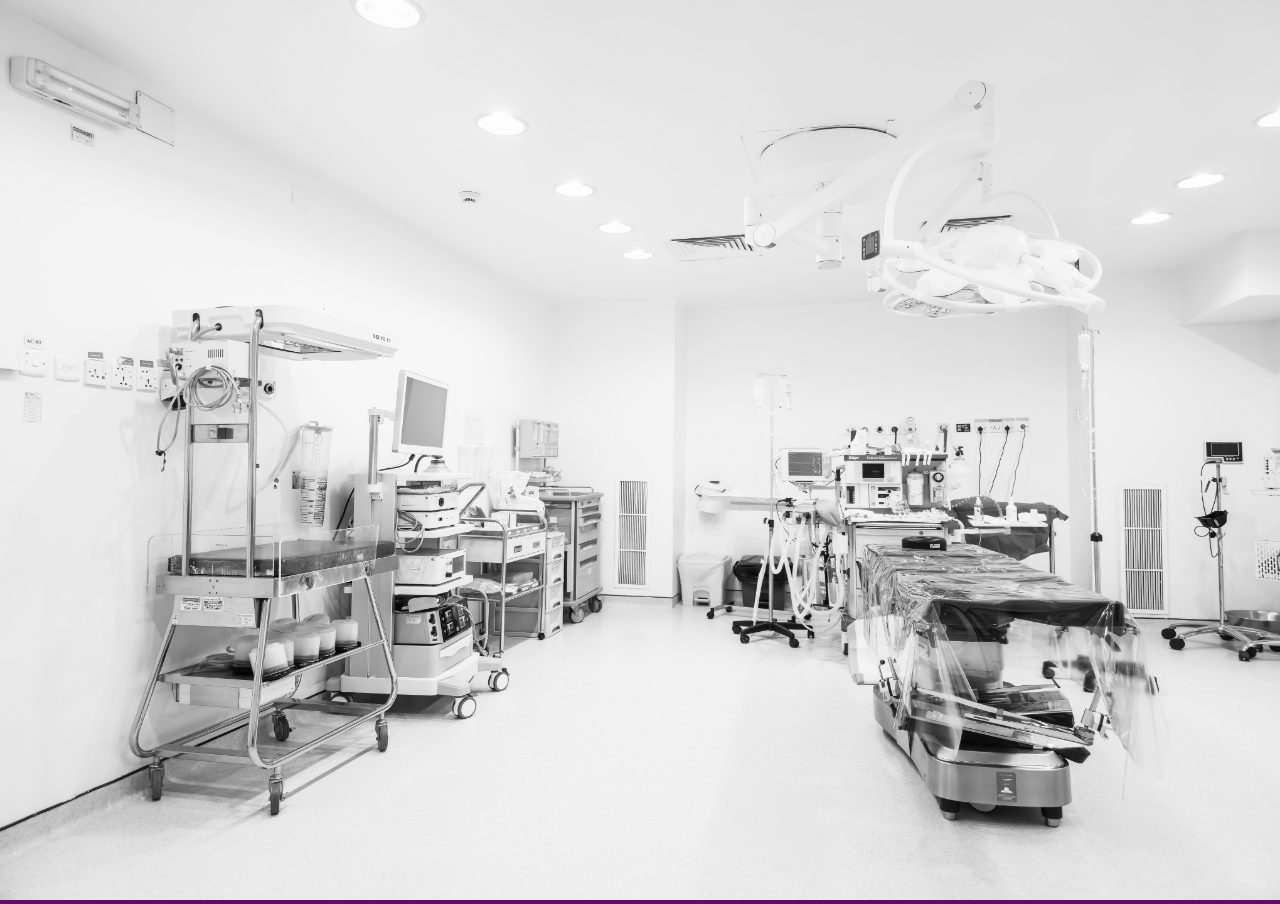
<file: index.html>
<!DOCTYPE html>
<html lang="fr">
    <head>
        <meta charset="UTF-8">
        <meta name="viewport" content="width=device-width, initial-scale=1.0">
        <title>Cell-Saver tutoriel</title>
        <link rel="stylesheet" href="style.css">
    </head>
    <body>
        <main>
            <canvas tabIndex="1">
                <!-- Le contenu du canvas sera généré par le script JavaScript -->
            </canvas>
            <Script src="./js/canvas.js" > </Script>
        </main>
        <footer>
            <p></p>
        </footer>
       
    </body>
</html>
</file>
<file: style.css>
html{
    padding-right: 0%;
    padding-left: 0%;
}
main{
    font-family: 'Roboto', sans-serif;
    background-color: #19abdb;
    height: 700px;
}
section{
    width: 100%;
    height: 100%;
    display: flex;
    justify-content: center;
}
.image{
    display: block;
    max-height: 100%;
    width: 100%;
    object-fit: contain;
    cursor: zoom-in;
}


body {
    background-color: #6c0277;
    margin: 0;
    padding: 0;
}
section {
         background-color: #6c0277;
}

#container {
    position:relative; 
}

#new_game {
    position: absolute; 
    width: 160px; 
    right: 375px; 
    bottom: 350px; 
    background: black; 
    text-align: center; 
    font-family: 'Roboto', sans-serif;

}

.text {
   text-align: center;
}

.link {
  text-decoration :none;
  color: hotpink;
  display: block; 
}

.link:hover .card {
  color: red;
  text-decoration :none;
}
</file>
